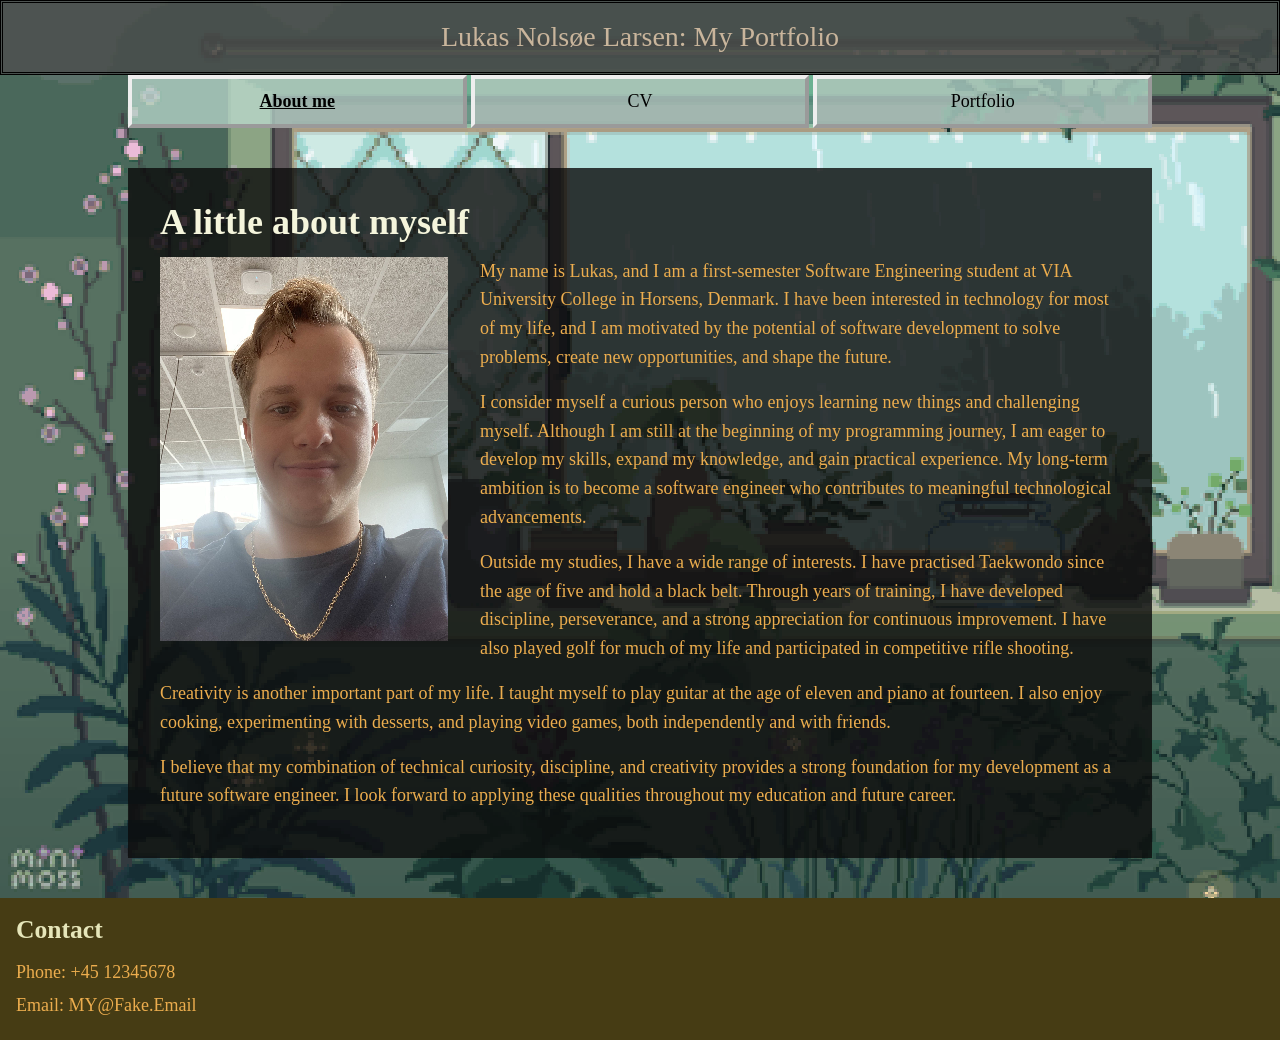
<file: index.html>
<!DOCTYPE html>
<html lang="en">
<head>
  <meta charset="UTF-8">
  <meta name="portfolio page" content="A brief overview of my skills and experience">
  <meta name="viewport" content="width=device-width, initial-scale=1.0">
  <title>About me | Lukas Nolsøe Larsen</title>
  <link rel="stylesheet" href="style.css">
</head>
<body>
  <header class="site-header">
    <p class="site-title">Lukas Nolsøe Larsen: My Portfolio</p>
  </header>
  <nav class="main-nav" aria-label="Main navigation">
    <ul>
      <li><a href="index.html" aria-current="page">About me</a></li>
      <li><a href="CV.html">CV</a></li>
      <li><a href="Portfolio.html">Portfolio</a></li>
    </ul>
  </nav>
  <main class="page-content">
    <div class="about">
      <h1>A little about myself</h1>
      <img class="portrait" src="img/portræt.jpg" alt="A picture of me" width="800" height="1067">
      <div>
        <p>My name is Lukas, and I am a first-semester Software Engineering student at VIA University College in Horsens, Denmark. I have been interested in technology for most of my life, and I am motivated by the potential of software development to solve problems, create new opportunities, and shape the future.</p>
        <p>I consider myself a curious person who enjoys learning new things and challenging myself. Although I am still at the beginning of my programming journey, I am eager to develop my skills, expand my knowledge, and gain practical experience. My long-term ambition is to become a software engineer who contributes to meaningful technological advancements.</p>
        <p>Outside my studies, I have a wide range of interests. I have practised Taekwondo since the age of five and hold a black belt. Through years of training, I have developed discipline, perseverance, and a strong appreciation for continuous improvement. I have also played golf for much of my life and participated in competitive rifle shooting.</p>
        <p>Creativity is another important part of my life. I taught myself to play guitar at the age of eleven and piano at fourteen. I also enjoy cooking, experimenting with desserts, and playing video games, both independently and with friends.</p>
        <p>I believe that my combination of technical curiosity, discipline, and creativity provides a strong foundation for my development as a future software engineer. I look forward to applying these qualities throughout my education and future career.</p>
      </div>
    </div>
  </main>
  <footer class="site-footer" id="contact">
    <h2>Contact</h2>
    <p>Phone: +45 12345678</p>
    <p>Email: MY@Fake.Email</p>
  </footer>
</body>
</html>
</file>
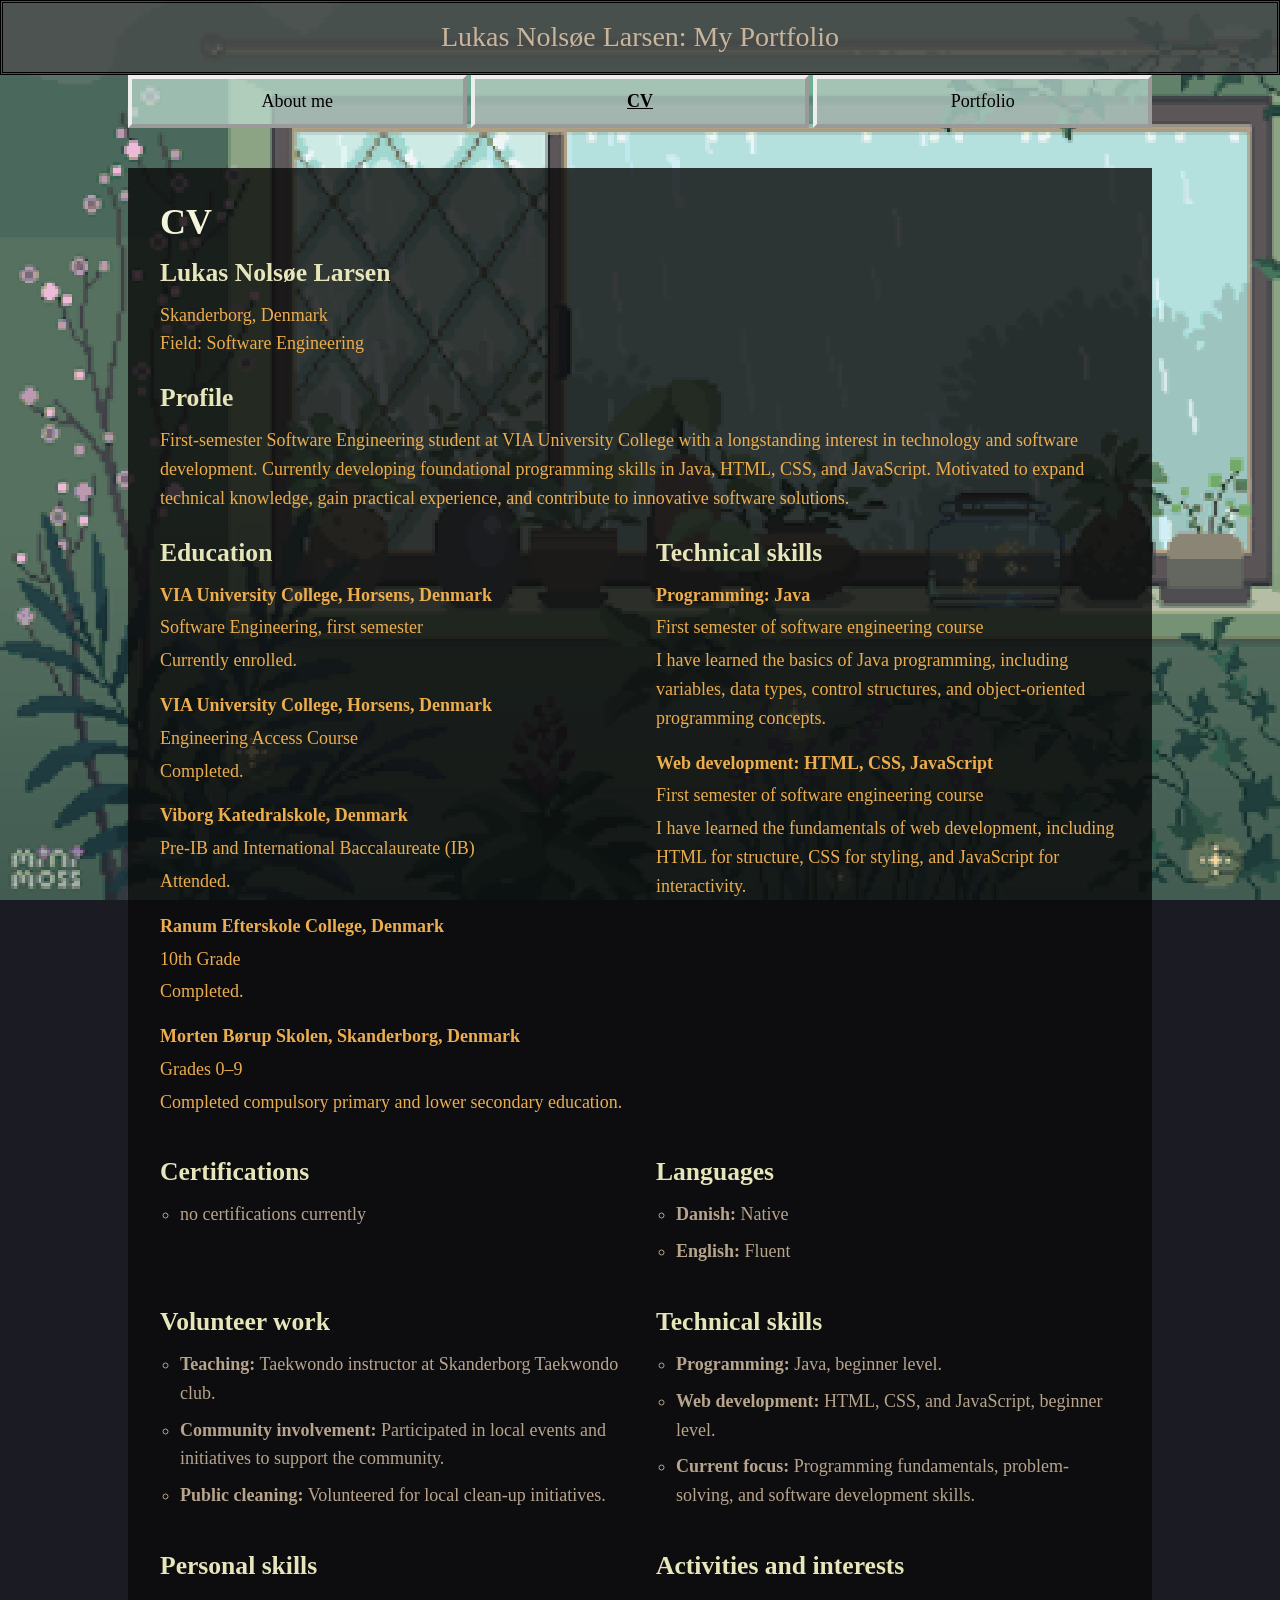
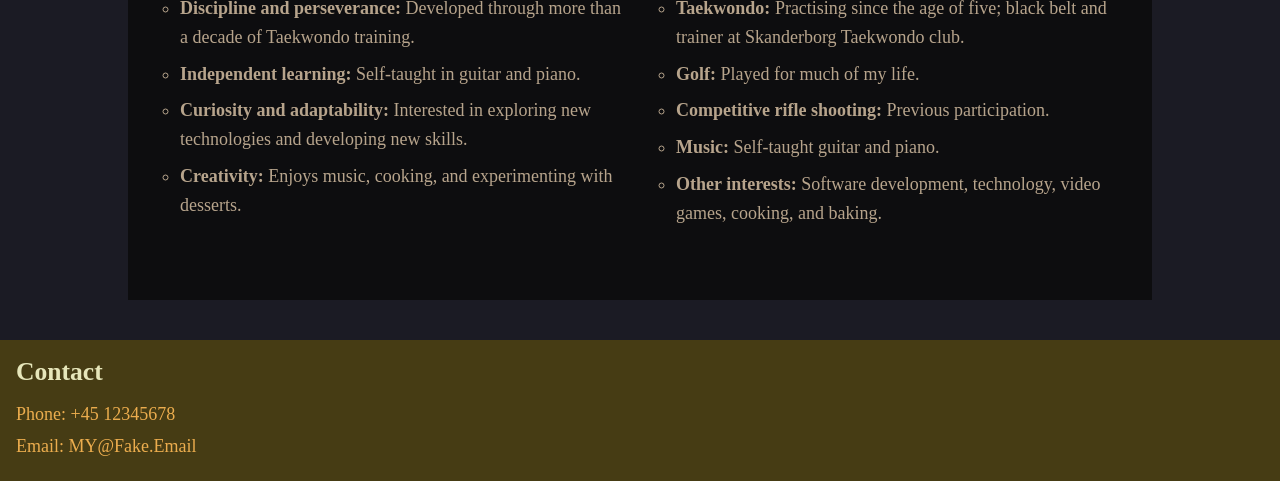
<file: CV.html>
<!DOCTYPE html>
<html lang="en">
<head>
  <meta charset="UTF-8">
  <meta name="CV page" content="A brief overview of my skills and experience">
  <meta name="viewport" content="width=device-width, initial-scale=1.0">
  <title>CV | Lukas Nolsøe Larsen</title>
  <link rel="stylesheet" href="style.css">
</head>
<body>
  <header class="site-header">
    <p class="site-title">Lukas Nolsøe Larsen: My Portfolio</p>
  </header>
  <nav class="main-nav" aria-label="Main navigation">
    <ul>
      <li><a href="index.html">About me</a></li>
      <li><a href="CV.html" aria-current="page">CV</a></li>
      <li><a href="Portfolio.html">Portfolio</a></li>
    </ul>
  </nav>
  <main class="page-content">
    <h1>CV</h1>
    <section class="cv-section">
      <h2>Lukas Nolsøe Larsen</h2>
      <p>Skanderborg, Denmark<br>Field: Software Engineering</p>
    </section>

    <section class="cv-section">
      <h2>Profile</h2>
      <p>First-semester Software Engineering student at VIA University College with a longstanding interest in technology and software development. Currently developing foundational programming skills in Java, HTML, CSS, and JavaScript. Motivated to expand technical knowledge, gain practical experience, and contribute to innovative software solutions.</p>
    </section>

    <div class="cv-grid">
      <section class="cv-section">
        <h2>Education</h2>
        <div class="cv-entry">
          <p class="entry-title">VIA University College, Horsens, Denmark</p>
          <p>Software Engineering, first semester</p>
          <p>Currently enrolled.</p>
        </div>
        <div class="cv-entry">
          <p class="entry-title">VIA University College, Horsens, Denmark</p>
          <p>Engineering Access Course</p>
          <p>Completed.</p>
        </div>
        <div class="cv-entry">
          <p class="entry-title">Viborg Katedralskole, Denmark</p>
          <p>Pre-IB and International Baccalaureate (IB)</p>
          <p>Attended.</p>
        </div>
        <div class="cv-entry">
          <p class="entry-title">Ranum Efterskole College, Denmark</p>
          <p>10th Grade</p>
          <p>Completed.</p>
        </div>
        <div class="cv-entry">
          <p class="entry-title">Morten Børup Skolen, Skanderborg, Denmark</p>
          <p>Grades 0–9</p>
          <p>Completed compulsory primary and lower secondary education.</p>
        </div>
      </section>

      <section class="cv-section">
        <h2>Technical skills</h2>
        <div class="cv-entry">
          <p class="entry-title">Programming: Java</p>
          <p>First semester of software engineering course</p>
          <p>I have learned the basics of Java programming, including variables, data types, control structures, and object-oriented programming concepts.</p>
        </div>
        <div class="cv-entry">
          <p class="entry-title">Web development: HTML, CSS, JavaScript</p>
          <p>First semester of software engineering course</p>
          <p>I have learned the fundamentals of web development, including HTML for structure, CSS for styling, and JavaScript for interactivity.</p>
        </div>
      </section>

      <section class="cv-section">
        <h2>Certifications</h2>
        <ul class="cv-list">
          <li>no certifications currently</li>
        </ul>
      </section>

      <section class="cv-section">
        <h2>Languages</h2>
        <ul class="cv-list">
          <li><strong>Danish:</strong> Native</li>
          <li><strong>English:</strong> Fluent</li>
        </ul>
      </section>

      <section class="cv-section">
        <h2>Volunteer work</h2>
        <ul class="cv-list">
          <li><strong>Teaching:</strong> Taekwondo instructor at Skanderborg Taekwondo club.</li>
          <li><strong>Community involvement:</strong> Participated in local events and initiatives to support the community.</li>
          <li><strong>Public cleaning:</strong> Volunteered for local clean-up initiatives.</li>
        </ul>
      </section>

      <section class="cv-section">
        <h2>Technical skills</h2>
        <ul class="cv-list">
          <li><strong>Programming:</strong> Java, beginner level.</li>
          <li><strong>Web development:</strong> HTML, CSS, and JavaScript, beginner level.</li>
          <li><strong>Current focus:</strong> Programming fundamentals, problem-solving, and software development skills.</li>
        </ul>
      </section>

      <section class="cv-section">
        <h2>Personal skills</h2>
        <ul class="cv-list">
          <li><strong>Discipline and perseverance:</strong> Developed through more than a decade of Taekwondo training.</li>
          <li><strong>Independent learning:</strong> Self-taught in guitar and piano.</li>
          <li><strong>Curiosity and adaptability:</strong> Interested in exploring new technologies and developing new skills.</li>
          <li><strong>Creativity:</strong> Enjoys music, cooking, and experimenting with desserts.</li>
        </ul>
      </section>

      <section class="cv-section">
        <h2>Activities and interests</h2>
        <ul class="cv-list">
          <li><strong>Taekwondo:</strong> Practising since the age of five; black belt and trainer at Skanderborg Taekwondo club.</li>
          <li><strong>Golf:</strong> Played for much of my life.</li>
          <li><strong>Competitive rifle shooting:</strong> Previous participation.</li>
          <li><strong>Music:</strong> Self-taught guitar and piano.</li>
          <li><strong>Other interests:</strong> Software development, technology, video games, cooking, and baking.</li>
        </ul>
      </section>
    </div>
  </main>
  <footer class="site-footer" id="contact">
    <h2>Contact</h2>
    <p>Phone: +45 12345678</p>
    <p>Email: MY@Fake.Email</p>
  </footer>
</body>
</html>
</file>
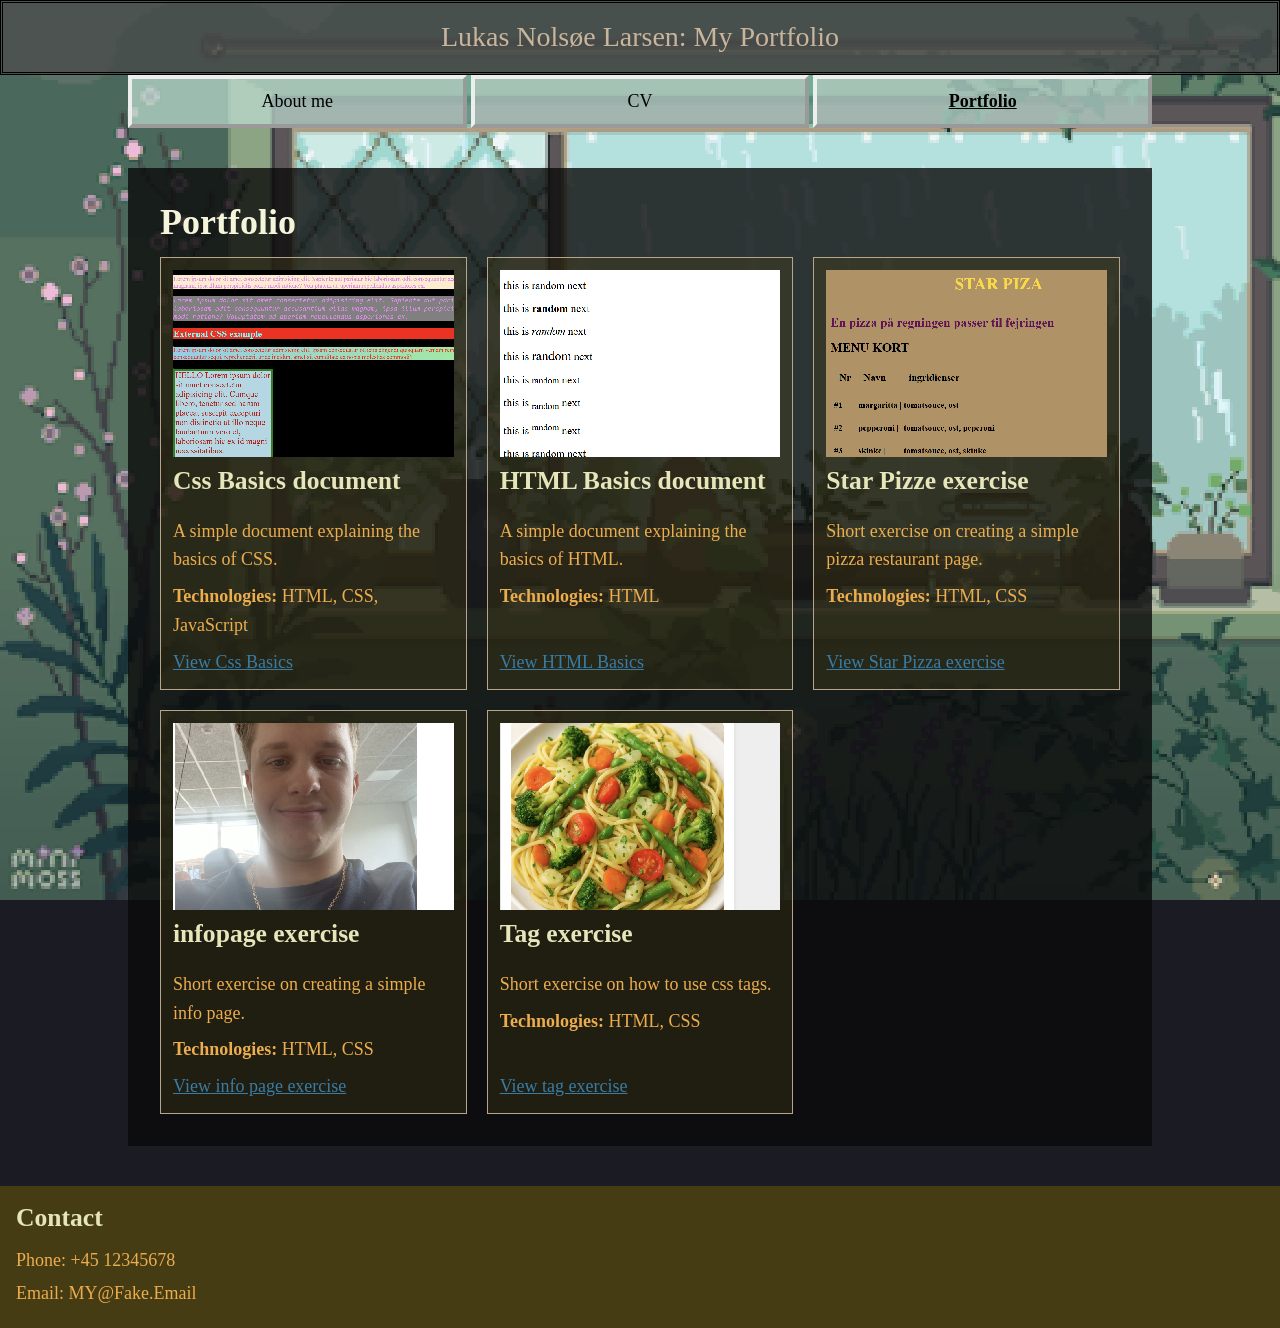
<file: Portfolio.html>
<!DOCTYPE html>
<html lang="en">
<head>
  <meta charset="UTF-8">
  <meta name="portfolio page" content="A brief overview of my skills and experience">
  <meta name="viewport" content="width=device-width, initial-scale=1.0">
  <title>Portfolio | Lukas Nolsøe Larsen</title>
  <link rel="stylesheet" href="style.css">
</head>
<body>
  <header class="site-header">
    <p class="site-title">Lukas Nolsøe Larsen: My Portfolio</p>
  </header>
  <nav class="main-nav" aria-label="Main navigation">
    <ul>
      <li><a href="index.html">About me</a></li>
      <li><a href="CV.html">CV</a></li>
      <li><a href="Portfolio.html" aria-current="page">Portfolio</a></li>
    </ul>
  </nav>
  <main class="page-content">
    <h1>Portfolio</h1>
    <section class="projects" aria-label="Projects">
      <article class="project">
        <img src="img/Skærmbillede 2026-11-24 155741.png" alt="Screenshot of CSS basics" width="600" height="400">
        <h2>Css Basics document</h2>
        <p>A simple document explaining the basics of CSS.</p>
        <p><strong>Technologies:</strong> HTML, CSS, JavaScript</p>
        <a href="min side/CSS_basics.html">View Css Basics</a>
      </article>
      <article class="project">
        <img src="img/html.png" alt="Screenshot of HTML basics" width="600" height="400">
        <h2>HTML Basics document</h2>
        <p>A simple document explaining the basics of HTML.</p>
        <p><strong>Technologies:</strong> HTML</p>
        <a href="min side/HTML_Basics.html">View HTML Basics</a>
      </article>
      <article class="project">
        <img src="img/pizzaopgave.png" alt="Screenshot of pizza exercise" width="600" height="400">
        <h2>Star Pizze exercise</h2>
        <p>Short exercise on creating a simple pizza restaurant page.</p>
        <p><strong>Technologies:</strong> HTML, CSS</p>
        <a href="min side/index2.html">View Star Pizza exercise</a>
      </article>
      <article class="project">
        <img src="img/info.png" alt="Screenshot of info page exercise" width="600" height="400">
        <h2>infopage exercise</h2>
        <p>Short exercise on creating a simple info page.</p>
        <p><strong>Technologies:</strong> HTML, CSS</p>
        <a href="min side/Lukas-Nolsøe-Larsen.html">View info page exercise</a>
      </article>
      <article class="project">
        <img src="img/tag.png" alt="Screenshot of tag exercise" width="600" height="400">
        <h2>Tag exercise</h2>
        <p>Short exercise on how to use css tags.</p>
        <p><strong>Technologies:</strong> HTML, CSS</p>
        <a href="min side/tag_opgave.html">View tag exercise</a>
      </article>
    </section>
  </main>
  <footer class="site-footer" id="contact">
    <h2>Contact</h2>
    <p>Phone: +45 12345678</p>
    <p>Email: MY@Fake.Email</p>
  </footer>
</body>
</html>
</file>
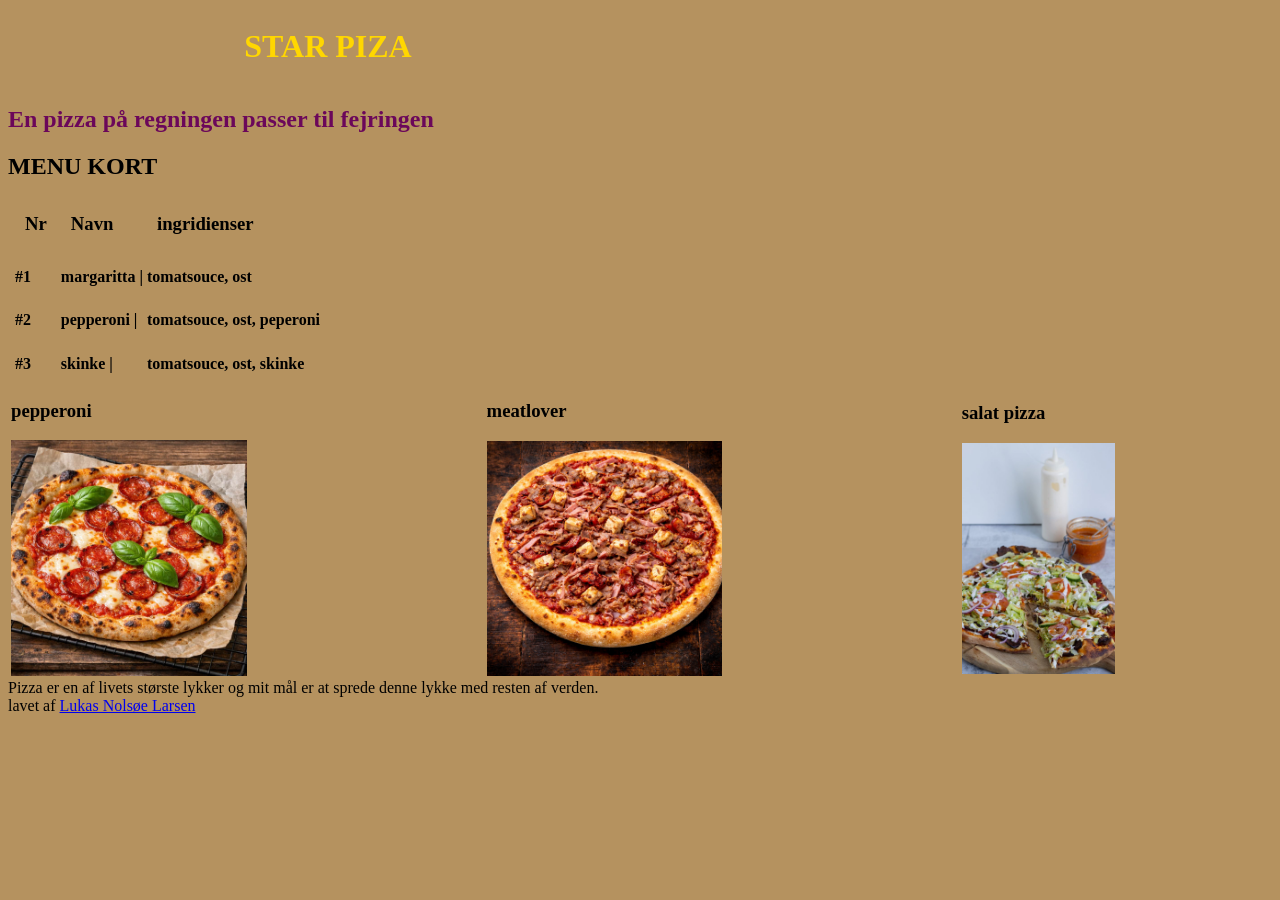
<file: min side/index2.html>
<html>
    <head>
        <style>
            .box {
                text-align:center;
                border: 5px;
                padding: 20px;
                width: 600px;
            }
            .box2{
                text-align: left;
                padding: 10px;
            }
            html {
                background-color: rgb(181, 146, 95);
            }
            #id1{
                color:rgb(107, 7, 90);

            }
            #gold{
                color:gold
            }
        </style>
        <title>Star Pizza</title>
    </head>
    <body>
        <Header>
             <h1 class="box" id="gold">STAR PIZA</h1>
            <h2 id="id1">En pizza på regningen passer til fejringen</h2>
        </Header>
        <article>
            <h2 style->MENU KORT</h2>
            <table>
                <tr>
                    <th>
                        <td>
                            <h3 class="box2">Nr</h3>
                        </td>
                        <td>
                            <h3 class="box2">Navn</h3>
                        </td>
                        <td>
                            <h3 class="box2">ingridienser</h3>
                        </td>
                    </th>
                </tr>
                <tr>
                    <th>
                        <td>
                            <h4>#1<h4>
                        </td>
                        <td>
                            <h4>margaritta |</h4>
                        </td>
                        <td>
                            <h4>tomatsouce, ost</h4>
                        </td>
                    </th>
                </tr>
                <tr>
                    <th>
                        <td>
                            <h4>#2<h4>
                        </td>
                        <td>
                            <h4>pepperoni |</h4>
                        </td>
                        <td>
                            <h4>tomatsouce, ost, peperoni</h4>
                        </td>
                    </th>
                </tr>
                <tr>
                    <th>
                        <td>
                            <h4>#3<h4>
                        </td>
                        <td>
                            <h4>skinke |</h4>
                        </td>
                        <td>
                            <h4>tomatsouce, ost, skinke</h4>
                        </td>
                    </th>
                </tr>
            </table>
            <table>
                <td>
                    <h3>pepperoni</h3>
                    <img src="img/pepperoni.jpg" width="50%" alt="et billede af en pepperoni pizza">
                </td>
                <td>
                    <h3>meatlover</h3>
                    <img src="img/meatlover.png" width="50%" alt="et billede af en meatlover pizza">
                </td>
                <td>
                    <h3>salat pizza</h3>
                    <img src="img/salat-pizza.jpg" width="50%" alt="et billede af en salat pizza">
                </td>
            </table>
            <a>Pizza er en af livets største lykker og mit mål er at sprede denne lykke med resten af verden.</a>
        </article>
        <Footer>
            lavet af <a href="Lukas-Nolsøe-Larsen.html">Lukas Nolsøe Larsen</a>
        </Footer>
    </body>
</html>
</file>
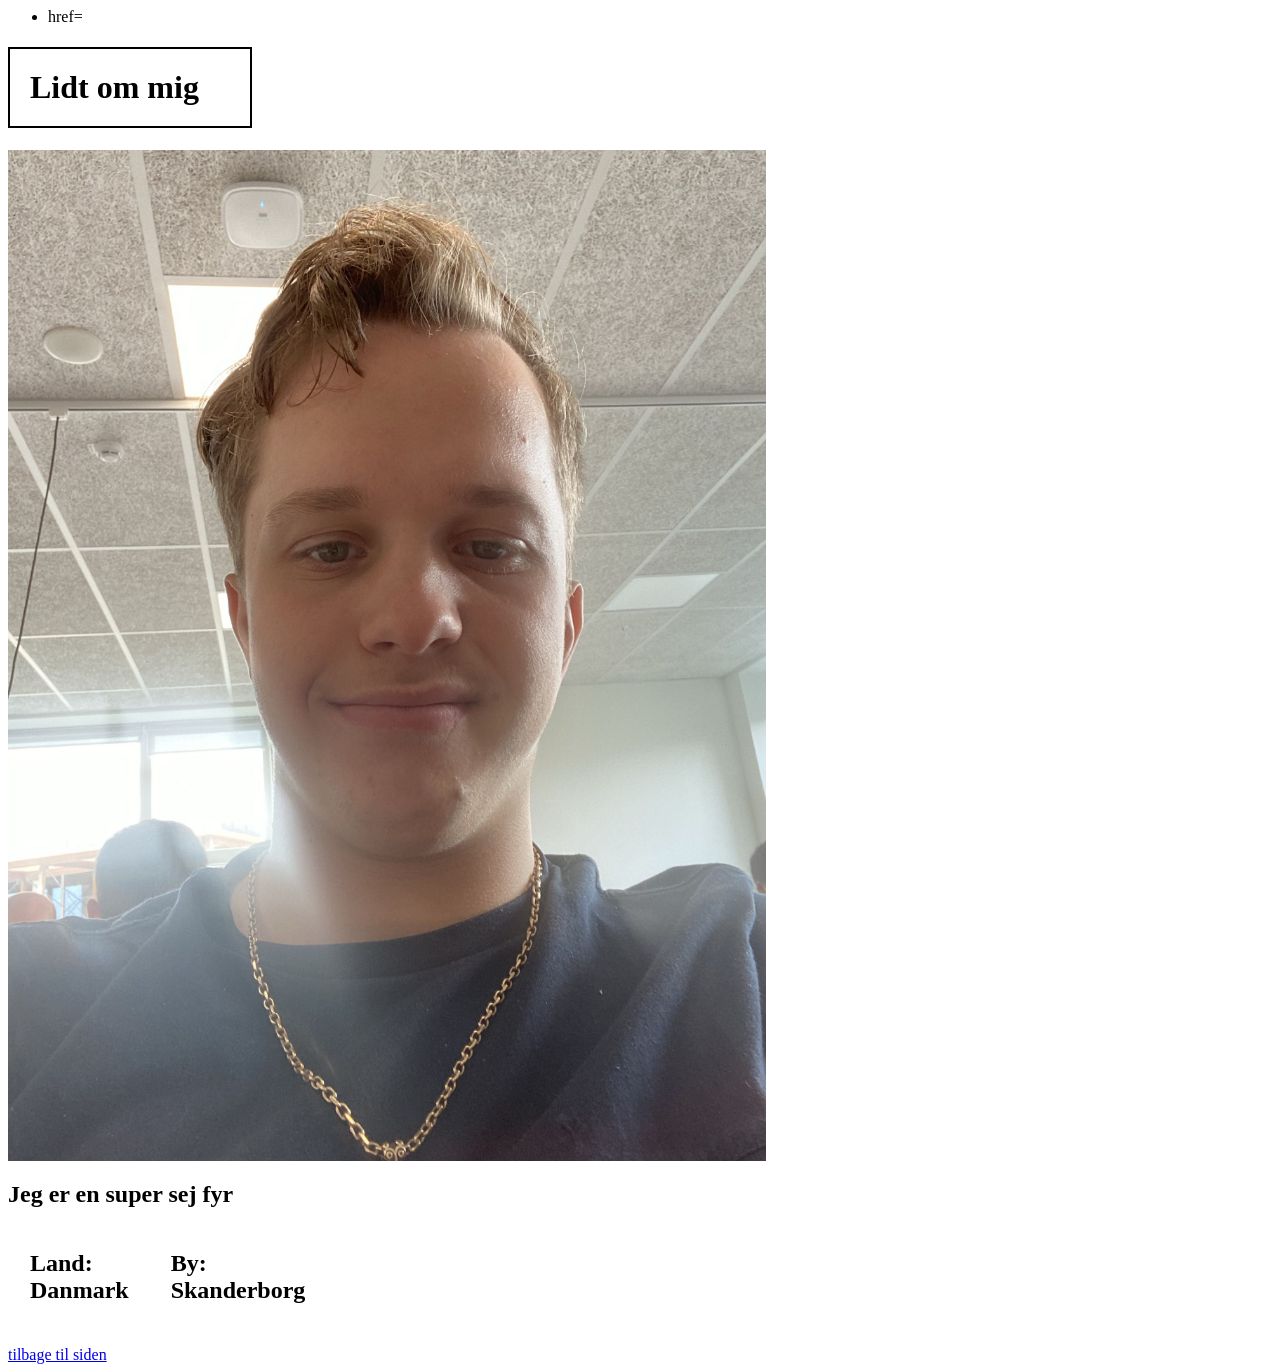
<file: min side/Lukas-Nolsøe-Larsen.html>
<html>
    <head>
        <style>
            .box {
                text-align: left;
                border: 2px solid;
                padding: 20px;
                width: 200px;
            }
            .box2 {
                text-align: left;
                padding: 20px;
                width: 00px;
            }


        </style>
        <nav>
            <ul>
                <li>href=</li>
            </ul>
        </nav>
        <title>min identitet</title>
    </head>
    <body>
        <h1 class="box" id="lem">Lidt om mig</h1>
        <img src="img/portræt.jpg" width="60%" alt="et portræt af Lukas Nolsøe Larsen">
        <h2>Jeg er en super sej fyr</h2>
        <table>
            <td class="box2">
                <h2>Land: Danmark</h2>
            </td>
            <td class="box2">
                <h2>By: Skanderborg</h2>
            </td>
            
        </table>
        <a href="../index.html">tilbage til siden</a>
    </body>
</html>
</file>
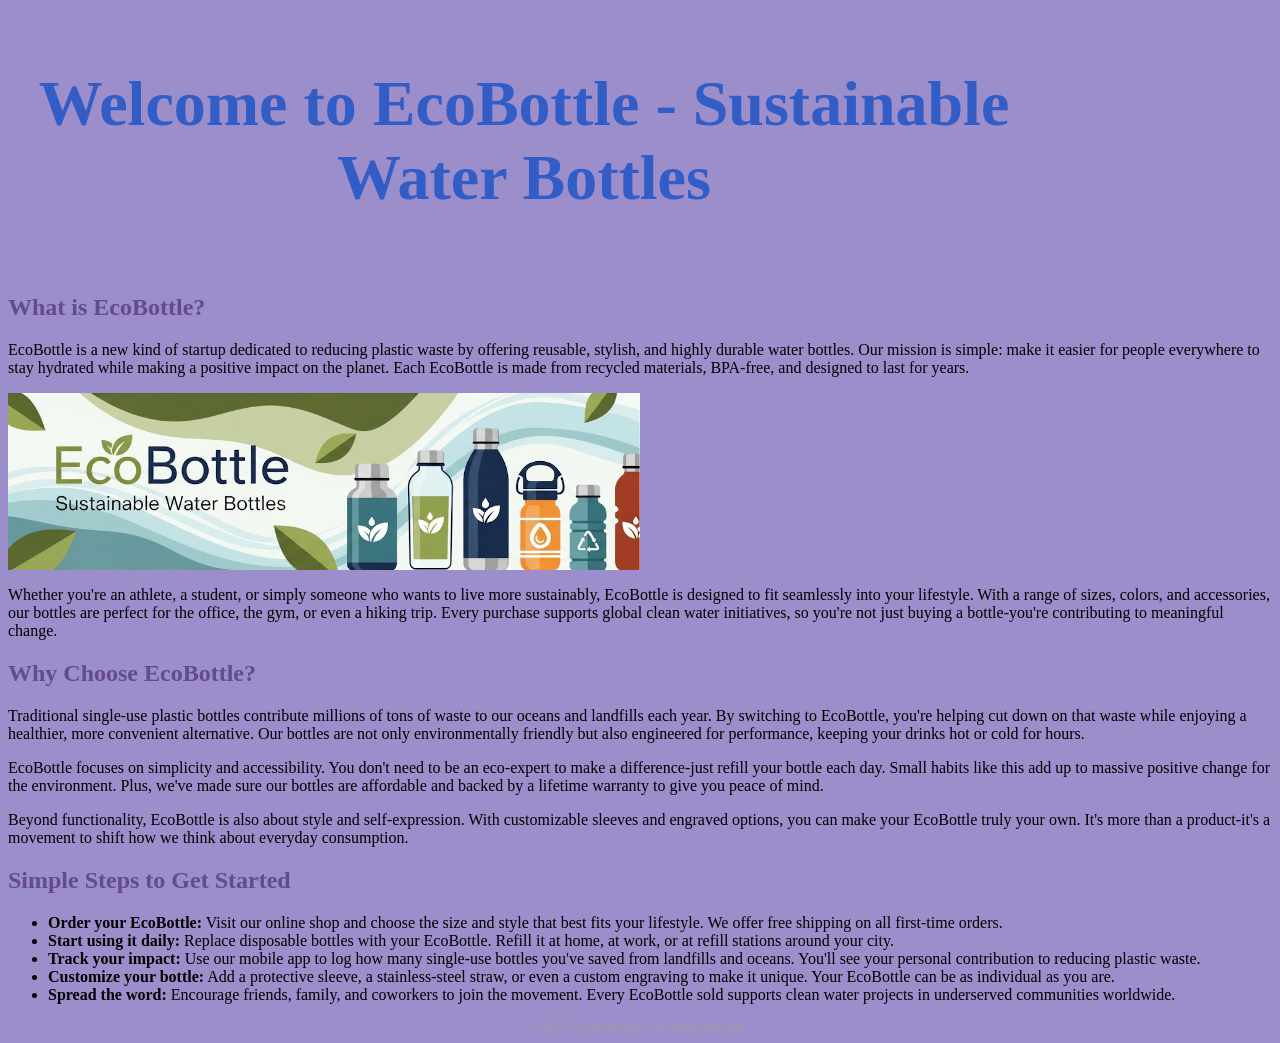
<file: min side/Ret_koden_opgave.html>
<!DOCTYPE html>
<html lang="en">
    <head>
        <meta charset="UTF-8" name="viewport" content="width=device-width, initial-scale=1"/>

        <title>EcoBottle - Sustainable Water Bottles</title>
        <style>
            body {
                font-family: "Open Sans";
                background-color: #9c8dcb;
            }

            header {
                text-align: center;
                color: #084ac4b7;
                font-size: 2rem;
                padding: 1rem;
                display: flex;
                align-self: center;
                max-width: 1000px;
            }

            img {
                display: flex;
                max-width: 100%;
            }


            h2 {
                color: #523775c3;
            }

            footer {
                text-align: center;
                font-size: 0.8rem;
                color: #a99999;
            }
        </style>
    </head>
    <body>
        <header>
            <h1>Welcome to EcoBottle - Sustainable Water Bottles</h1>
        </header>

        <main>
            <section>
                <h2>What is EcoBottle?</h2>
                <p>
                    EcoBottle is a new kind of startup dedicated to reducing plastic waste by offering reusable, stylish, and highly durable water bottles. Our
                    mission is simple: make it easier for people everywhere to stay hydrated while making a positive impact on the planet. Each EcoBottle is
                    made from recycled materials, BPA-free, and designed to last for years.
                </p>

                <img src="/img/eco-bottle.png" alt="Eco-Bottle products" width="50%"/>

                <p>
                    Whether you're an athlete, a student, or simply someone who wants to live more sustainably, EcoBottle is designed to fit seamlessly into
                    your lifestyle. With a range of sizes, colors, and accessories, our bottles are perfect for the office, the gym, or even a hiking trip.
                    Every purchase supports global clean water initiatives, so you're not just buying a bottle-you're contributing to meaningful change.
                </p>
            </section>

            <section>
                <h2>Why Choose EcoBottle?</h2>
                <p>
                    Traditional single-use plastic bottles contribute millions of tons of waste to our oceans and landfills each year. By switching to
                    EcoBottle, you're helping cut down on that waste while enjoying a healthier, more convenient alternative. Our bottles are not only
                    environmentally friendly but also engineered for performance, keeping your drinks hot or cold for hours.
                </p>
                <p>
                    EcoBottle focuses on simplicity and accessibility. You don't need to be an eco-expert to make a difference-just refill your bottle each day.
                    Small habits like this add up to massive positive change for the environment. Plus, we've made sure our bottles are affordable and backed by
                    a lifetime warranty to give you peace of mind.
                </p>
                <p>
                    Beyond functionality, EcoBottle is also about style and self-expression. With customizable sleeves and engraved options, you can make your
                    EcoBottle truly your own. It's more than a product-it's a movement to shift how we think about everyday consumption.
                </p>
            </section>

            <section>
                <h2>Simple Steps to Get Started</h2>
                <ul>
                    <li>
                        <strong>Order your EcoBottle:</strong> Visit our online shop and choose the size and style that best fits your lifestyle. We offer free
                        shipping on all first-time orders.
                    </li>
                    <li>
                        <strong>Start using it daily:</strong> Replace disposable bottles with your EcoBottle. Refill it at home, at work, or at refill stations
                        around your city.
                    </li>
                    <li>
                        <strong>Track your impact:</strong> Use our mobile app to log how many single-use bottles you've saved from landfills and oceans. You'll
                        see your personal contribution to reducing plastic waste.
                    </li>
                    <li>
                        <strong>Customize your bottle:</strong> Add a protective sleeve, a stainless-steel straw, or even a custom engraving to make it unique.
                        Your EcoBottle can be as individual as you are.
                    </li>
                    <li>
                        <strong>Spread the word:</strong> Encourage friends, family, and coworkers to join the movement. Every EcoBottle sold supports clean
                        water projects in underserved communities worldwide.
                    </li>
                </ul>
            </section>
        </main>

        <footer>©2025 EcoBottle Inc. All rights reserved.</footer>
    </body>
</html>
</file>
<file: style.css>
/* ===== Variabler ===== */
:root {
  --bg-panel: rgba(10, 10, 10, 0.8);
  --text: rgb(236, 173, 78);
  --text-soft: rgb(183, 164, 140);
  --heading: beige;
  --heading-soft: rgb(230, 230, 186);
  --link: rgb(57, 124, 165);
  --header-bg: #474747b7;
  --header-text: rgb(201, 181, 156);
  --nav-bg: rgba(127, 255, 212, 0.384);
  --nav-item: rgba(211, 211, 211, 0.537);
  --nav-item-hover: rgb(173, 169, 169);
  --footer-bg: rgb(70, 60, 20);
}

/* ===== Base (mobil først) ===== */
* { box-sizing: border-box; }

html { font-size: 100%; }

body {
  margin: 0;
  font-family: Georgia, "Times New Roman", serif;
  font-size: 1rem;
  line-height: 1.6;
  color: var(--text);
  background-image: url("gif/windowWFireflies.gif");
  background-repeat: no-repeat;
  background-attachment: fixed;
  background-size: cover;
  background-color: #1b1b24;
  image-rendering: pixelated;
}

img { max-width: 100%; height: auto; display: block; }

p { margin: 0 0 1rem; }

h1, h2, h3 { color: var(--heading); line-height: 1.25; margin: 0 0 0.75rem; }
h1 { font-size: 1.75rem; }
h2 { font-size: 1.4rem; color: var(--heading-soft); }
h3 { font-size: 1.1rem; color: var(--heading-soft); }

main a:link, main a:visited { color: var(--link); }
main a:hover, main a:focus { color: var(--heading); }

/* ===== Header ===== */
.site-header {
  background-color: var(--header-bg);
  text-align: center;
  border: 3px double black;
  padding: 0.75rem;
  color: var(--header-text);
  font-size: 1.25rem;
}

.site-title { margin: 0; }

/* ===== Navigation (flexbox) ===== */
.main-nav {
  background-color: var(--nav-bg);
  position: sticky;
  top: 1px;
  z-index: 10;
}

.main-nav ul {
  list-style: none;
  margin: 0;
  padding: 0;
  display: flex;
  flex-wrap: wrap;
  gap: 0.25rem;
}

.main-nav li {
  flex: 1 1 8rem;
  border: 4px outset;
  background-color: var(--nav-item);
  text-align: center;
}

.main-nav li:hover { background-color: var(--nav-item-hover); }

.main-nav a {
  display: block;
  padding: 0.5rem;
  color: black;
  text-decoration: none;
}

.main-nav a:link, .main-nav a:visited { color: black; }

.main-nav a[aria-current="page"] { font-weight: bold; text-decoration: underline; }

/* ===== Hovedindhold ===== */
.page-content {
  margin: 1.5rem 0.75rem;
  padding: 1rem;
  background-color: var(--bg-panel);
  animation: fade-bg linear both;
  animation-timeline: view();
  animation-range: entry 0% cover 50%;
}

@keyframes fade-bg {
  from { background: rgba(10, 10, 10, 0.2); }
  to   { background: rgba(10, 10, 10, 0.8); }
}

@media (prefers-reduced-motion: reduce) {
  .page-content { animation: none; }
}

/* ===== About Me (grid) ===== */
.about {
  display: flow-root; /* holder floatet inde i boksen */
}

.portrait {
  width: 100%;
  max-width: 18rem;
  margin: 0 auto;
}

/* ===== CV ===== */
.cv-section { margin-bottom: 1.5rem; }

.cv-entry { margin-bottom: 1rem; }
.cv-entry p { margin-bottom: 0.25rem; }
.cv-entry .entry-title { font-weight: bold; }

.cv-list {
  list-style: circle;
  margin: 0 0 1rem 1.25rem;
  padding: 0;
  color: var(--text-soft);
}

.cv-list li { margin-bottom: 0.5rem; }

.placeholder-note { font-style: italic; color: var(--text-soft); }

/* ===== Portfolio (grid) ===== */
.projects {
  display: grid;
  grid-template-columns: 1fr;
  gap: 1.25rem;
}

.project {
  display: flex;
  flex-direction: column;
  gap: 0.5rem;
  padding: 0.75rem;
  background-color: rgba(70, 60, 20, 0.35);
  border: 1px solid var(--text-soft);
}

.project img { width: 100%; aspect-ratio: 3 / 2; object-fit: cover; }
.project p { margin: 0; }
.project a { margin-top: auto; }

/* ===== Footer ===== */
.site-footer {
  margin-top: auto;
  margin-bottom: 0;
  background-color: var(--footer-bg);
  padding: 1rem;
  color: var(--text);
}

.site-footer p { margin: 0 0 0.25rem; }

/* ===== Tablet (min-width: 768px) ===== */
@media (min-width: 768px) {
  body { font-size: 1.0625rem; }
  h1 { font-size: 2.25rem; }
  h2 { font-size: 1.6rem; }
  .site-header { font-size: 1.75rem; }

  .main-nav { margin-inline: 5%; }
  .page-content { margin: 2rem 5%; padding: 1.5rem; }

  .portrait {
    float: left;
    width: 14rem;
    max-width: 40%;
    margin: 0 1.5rem 1rem 0;
  }

  .projects { grid-template-columns: repeat(2, 1fr); }
}

/* ===== Desktop (min-width: 1024px) ===== */
@media (min-width: 1024px) {
  body { font-size: 1.125rem; }
  .main-nav { margin-inline: 10%; }
  .page-content { margin: 2.5rem 10%; padding: 2rem; }

  .portrait { width: 18rem; margin-right: 2rem; }

  .cv-grid { display: grid; grid-template-columns: repeat(2, 1fr); gap: 0 2rem; }
  .projects { grid-template-columns: repeat(3, 1fr); }
}
</file>
